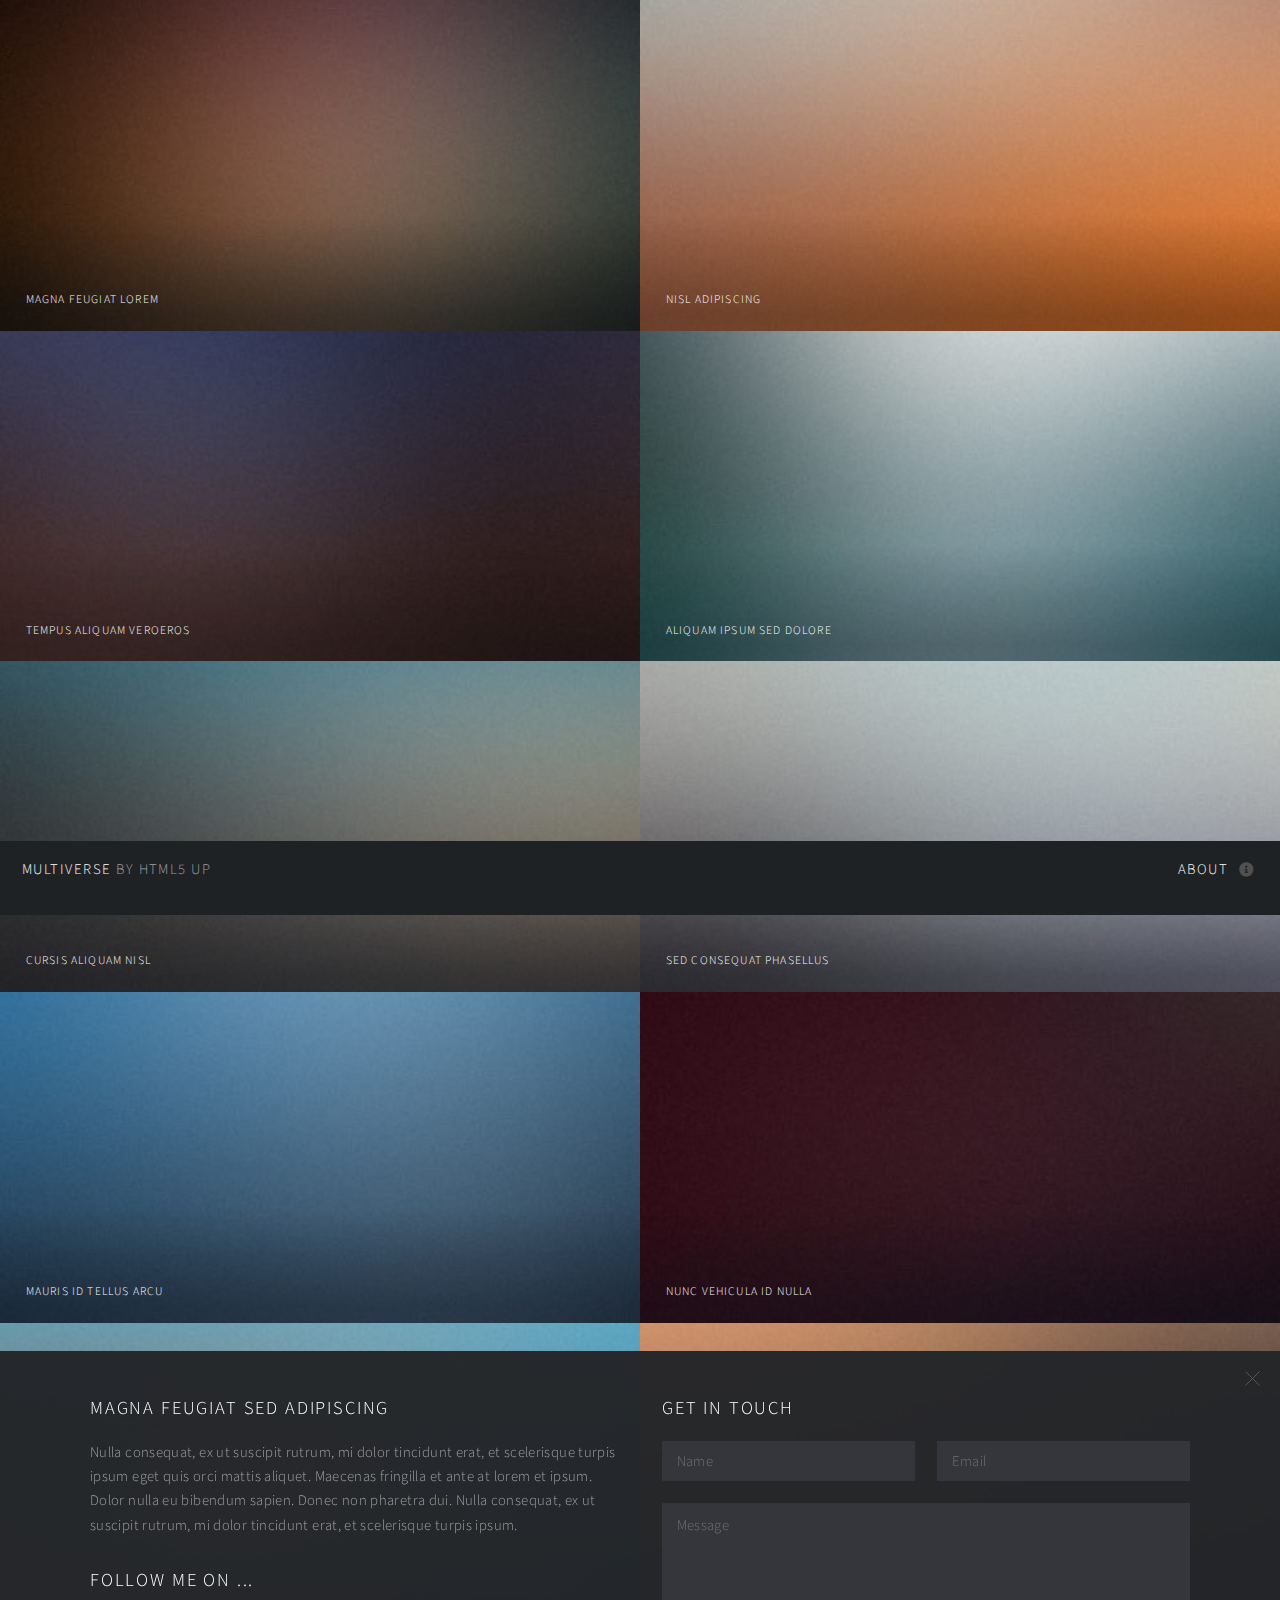
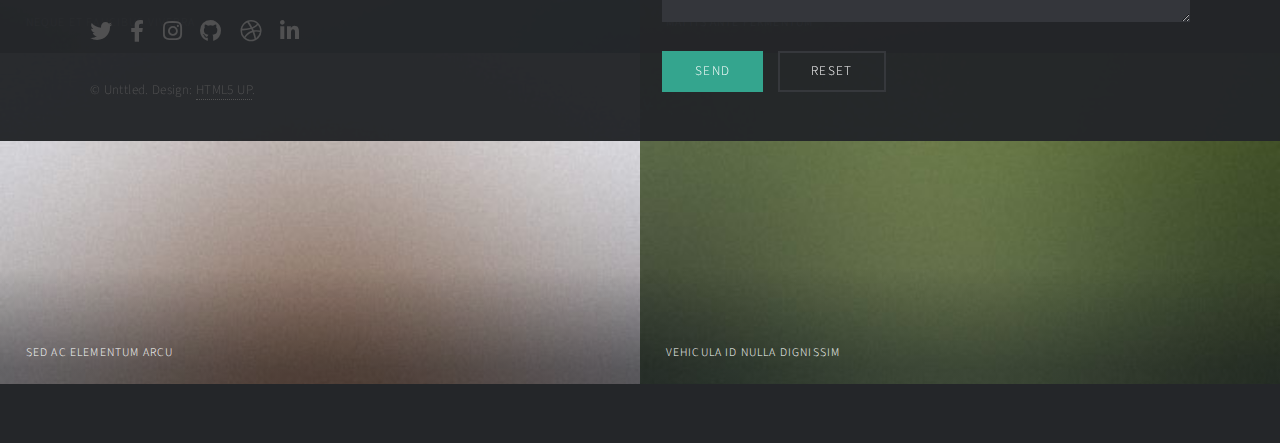
<file: html5up-multiverse/index.html>
<!DOCTYPE HTML>
<!--
	Multiverse by HTML5 UP
	html5up.net | @ajlkn
	Free for personal and commercial use under the CCA 3.0 license (html5up.net/license)
-->
<html>
	<head>
		<title>Multiverse by HTML5 UP</title>
		<meta charset="utf-8" />
		<meta name="viewport" content="width=device-width, initial-scale=1, user-scalable=no" />
		<link rel="stylesheet" href="assets/css/main.css" />
		<noscript><link rel="stylesheet" href="assets/css/noscript.css" /></noscript>
	</head>
	<body class="is-preload">

		<!-- Wrapper -->
			<div id="wrapper">

				<!-- Header -->
					<header id="header">
						<h1><a href="index.html"><strong>Multiverse</strong> by HTML5 UP</a></h1>
						<nav>
							<ul>
								<li><a href="#footer" class="icon solid fa-info-circle">About</a></li>
							</ul>
						</nav>
					</header>

				<!-- Main -->
					<div id="main">
						<article class="thumb">
							<a href="images/fulls/01.jpg" class="image"><img src="images/thumbs/01.jpg" alt="" /></a>
							<h2>Magna feugiat lorem</h2>
							<p>Nunc blandit nisi ligula magna sodales lectus elementum non. Integer id venenatis velit.</p>
						</article>
						<article class="thumb">
							<a href="images/fulls/02.jpg" class="image"><img src="images/thumbs/02.jpg" alt="" /></a>
							<h2>Nisl adipiscing</h2>
							<p>Nunc blandit nisi ligula magna sodales lectus elementum non. Integer id venenatis velit.</p>
						</article>
						<article class="thumb">
							<a href="images/fulls/03.jpg" class="image"><img src="images/thumbs/03.jpg" alt="" /></a>
							<h2>Tempus aliquam veroeros</h2>
							<p>Nunc blandit nisi ligula magna sodales lectus elementum non. Integer id venenatis velit.</p>
						</article>
						<article class="thumb">
							<a href="images/fulls/04.jpg" class="image"><img src="images/thumbs/04.jpg" alt="" /></a>
							<h2>Aliquam ipsum sed dolore</h2>
							<p>Nunc blandit nisi ligula magna sodales lectus elementum non. Integer id venenatis velit.</p>
						</article>
						<article class="thumb">
							<a href="images/fulls/05.jpg" class="image"><img src="images/thumbs/05.jpg" alt="" /></a>
							<h2>Cursis aliquam nisl</h2>
							<p>Nunc blandit nisi ligula magna sodales lectus elementum non. Integer id venenatis velit.</p>
						</article>
						<article class="thumb">
							<a href="images/fulls/06.jpg" class="image"><img src="images/thumbs/06.jpg" alt="" /></a>
							<h2>Sed consequat phasellus</h2>
							<p>Nunc blandit nisi ligula magna sodales lectus elementum non. Integer id venenatis velit.</p>
						</article>
						<article class="thumb">
							<a href="images/fulls/07.jpg" class="image"><img src="images/thumbs/07.jpg" alt="" /></a>
							<h2>Mauris id tellus arcu</h2>
							<p>Nunc blandit nisi ligula magna sodales lectus elementum non. Integer id venenatis velit.</p>
						</article>
						<article class="thumb">
							<a href="images/fulls/08.jpg" class="image"><img src="images/thumbs/08.jpg" alt="" /></a>
							<h2>Nunc vehicula id nulla</h2>
							<p>Nunc blandit nisi ligula magna sodales lectus elementum non. Integer id venenatis velit.</p>
						</article>
						<article class="thumb">
							<a href="images/fulls/09.jpg" class="image"><img src="images/thumbs/09.jpg" alt="" /></a>
							<h2>Neque et faucibus viverra</h2>
							<p>Nunc blandit nisi ligula magna sodales lectus elementum non. Integer id venenatis velit.</p>
						</article>
						<article class="thumb">
							<a href="images/fulls/10.jpg" class="image"><img src="images/thumbs/10.jpg" alt="" /></a>
							<h2>Mattis ante fermentum</h2>
							<p>Nunc blandit nisi ligula magna sodales lectus elementum non. Integer id venenatis velit.</p>
						</article>
						<article class="thumb">
							<a href="images/fulls/11.jpg" class="image"><img src="images/thumbs/11.jpg" alt="" /></a>
							<h2>Sed ac elementum arcu</h2>
							<p>Nunc blandit nisi ligula magna sodales lectus elementum non. Integer id venenatis velit.</p>
						</article>
						<article class="thumb">
							<a href="images/fulls/12.jpg" class="image"><img src="images/thumbs/12.jpg" alt="" /></a>
							<h2>Vehicula id nulla dignissim</h2>
							<p>Nunc blandit nisi ligula magna sodales lectus elementum non. Integer id venenatis velit.</p>
						</article>
					</div>

				<!-- Footer -->
					<footer id="footer" class="panel">
						<div class="inner split">
							<div>
								<section>
									<h2>Magna feugiat sed adipiscing</h2>
									<p>Nulla consequat, ex ut suscipit rutrum, mi dolor tincidunt erat, et scelerisque turpis ipsum eget quis orci mattis aliquet. Maecenas fringilla et ante at lorem et ipsum. Dolor nulla eu bibendum sapien. Donec non pharetra dui. Nulla consequat, ex ut suscipit rutrum, mi dolor tincidunt erat, et scelerisque turpis ipsum.</p>
								</section>
								<section>
									<h2>Follow me on ...</h2>
									<ul class="icons">
										<li><a href="#" class="icon brands fa-twitter"><span class="label">Twitter</span></a></li>
										<li><a href="#" class="icon brands fa-facebook-f"><span class="label">Facebook</span></a></li>
										<li><a href="#" class="icon brands fa-instagram"><span class="label">Instagram</span></a></li>
										<li><a href="#" class="icon brands fa-github"><span class="label">GitHub</span></a></li>
										<li><a href="#" class="icon brands fa-dribbble"><span class="label">Dribbble</span></a></li>
										<li><a href="#" class="icon brands fa-linkedin-in"><span class="label">LinkedIn</span></a></li>
									</ul>
								</section>
								<p class="copyright">
									&copy; Unttled. Design: <a href="http://html5up.net">HTML5 UP</a>.
								</p>
							</div>
							<div>
								<section>
									<h2>Get in touch</h2>
									<form method="post" action="#">
										<div class="fields">
											<div class="field half">
												<input type="text" name="name" id="name" placeholder="Name" />
											</div>
											<div class="field half">
												<input type="text" name="email" id="email" placeholder="Email" />
											</div>
											<div class="field">
												<textarea name="message" id="message" rows="4" placeholder="Message"></textarea>
											</div>
										</div>
										<ul class="actions">
											<li><input type="submit" value="Send" class="primary" /></li>
											<li><input type="reset" value="Reset" /></li>
										</ul>
									</form>
								</section>
							</div>
						</div>
					</footer>

			</div>

		<!-- Scripts -->
			<script src="assets/js/jquery.min.js"></script>
			<script src="assets/js/jquery.poptrox.min.js"></script>
			<script src="assets/js/browser.min.js"></script>
			<script src="assets/js/breakpoints.min.js"></script>
			<script src="assets/js/util.js"></script>
			<script src="assets/js/main.js"></script>

	</body>
</html>
</file>
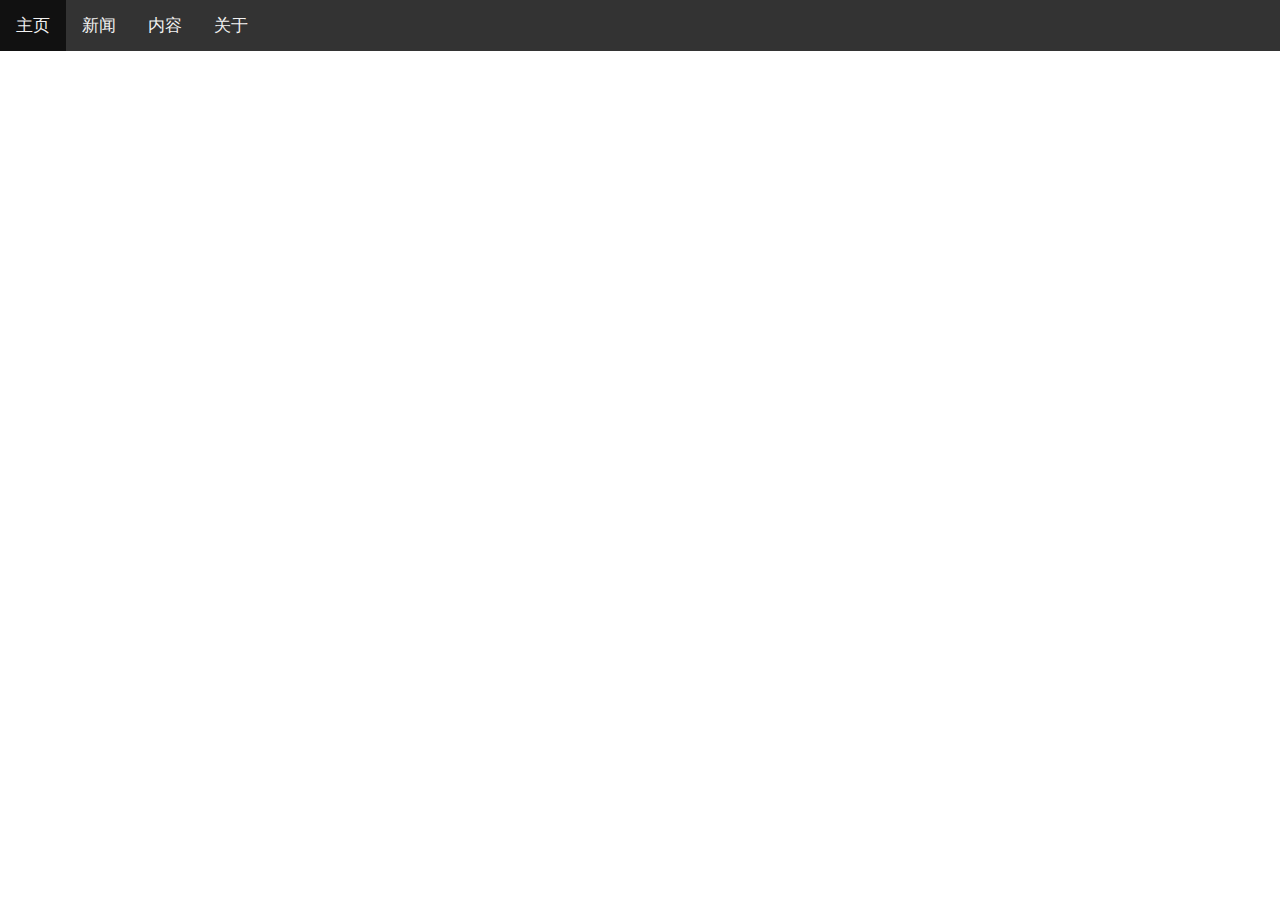
<file: #其他/测试响应式导航/index.html>
<!DOCTYPE html>
<html>
    <head>
        <meta charset="UTF-8">
		<meta name="viewport" content="width=device-width, initial-scale=1, user-scalable=no" />
        <link rel="stylesheet" href="./main.css" />
    </head>
    <body>

        <!-- Head -->
        <div id="header">
            <ul class="topnav">
                <li><a href="#home">主页</a></li>
                <li><a href="#news">新闻</a></li>
                <li><a href="#contact">内容</a></li>
                <li><a href="#about">关于</a></li>
                <li class="icon">
                  <a href="javascript:void(0);" style="font-size:15px;" onclick="myFunction()">☰</a>
                </li>
              </ul>
        </div>

        <!-- Scripts -->
        <script src="./main.js"></script>

    </body>
</html>
</file>
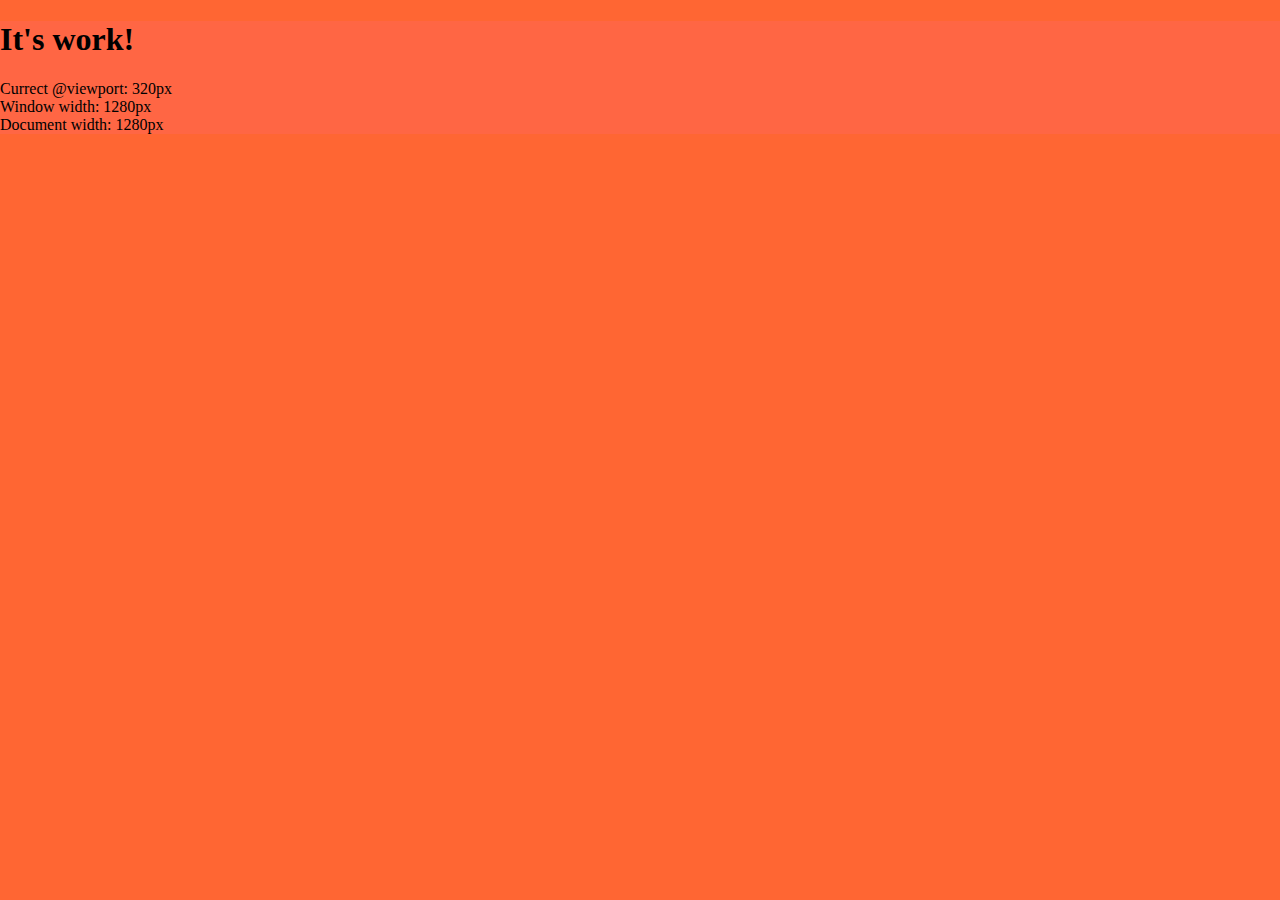
<file: index copy.html>
<!DOCTYPE html>
<html>
    <head>
        <meta charset="UTF-8">
        <meta name="viewport" content="width=320">
        <style id="styles">
            html {
                background: #ff6633;
                margin: 0;
                padding: 0;
            }
            body {
                background: #669933;
                margin: 0;
                padding: 0;
            }
            @media screen and (max-width: 480px) {
                body {
                    background: #336699;
                }
            }
            @media screen and (min-width: 1200px) {
                body {
                    background: #ff6644;
                }
            }
        </style>
    </head>
    <body>
        <h1>It's work!</h1>
        <p id="log"></p>
        <script src="assets/js/zepto.min.js"></script>
        <script>
            $(document).ready(function() {
                var log = $('#log'), content;

                content = "Currect @viewport: 320px<br>";
                content += "Window width: "+$(window).width()+"px<br>";
                content += "Document width: "+$(document).width()+"px";

                log.html(content);
            })
        </script>
    </body>
</html>
</file>
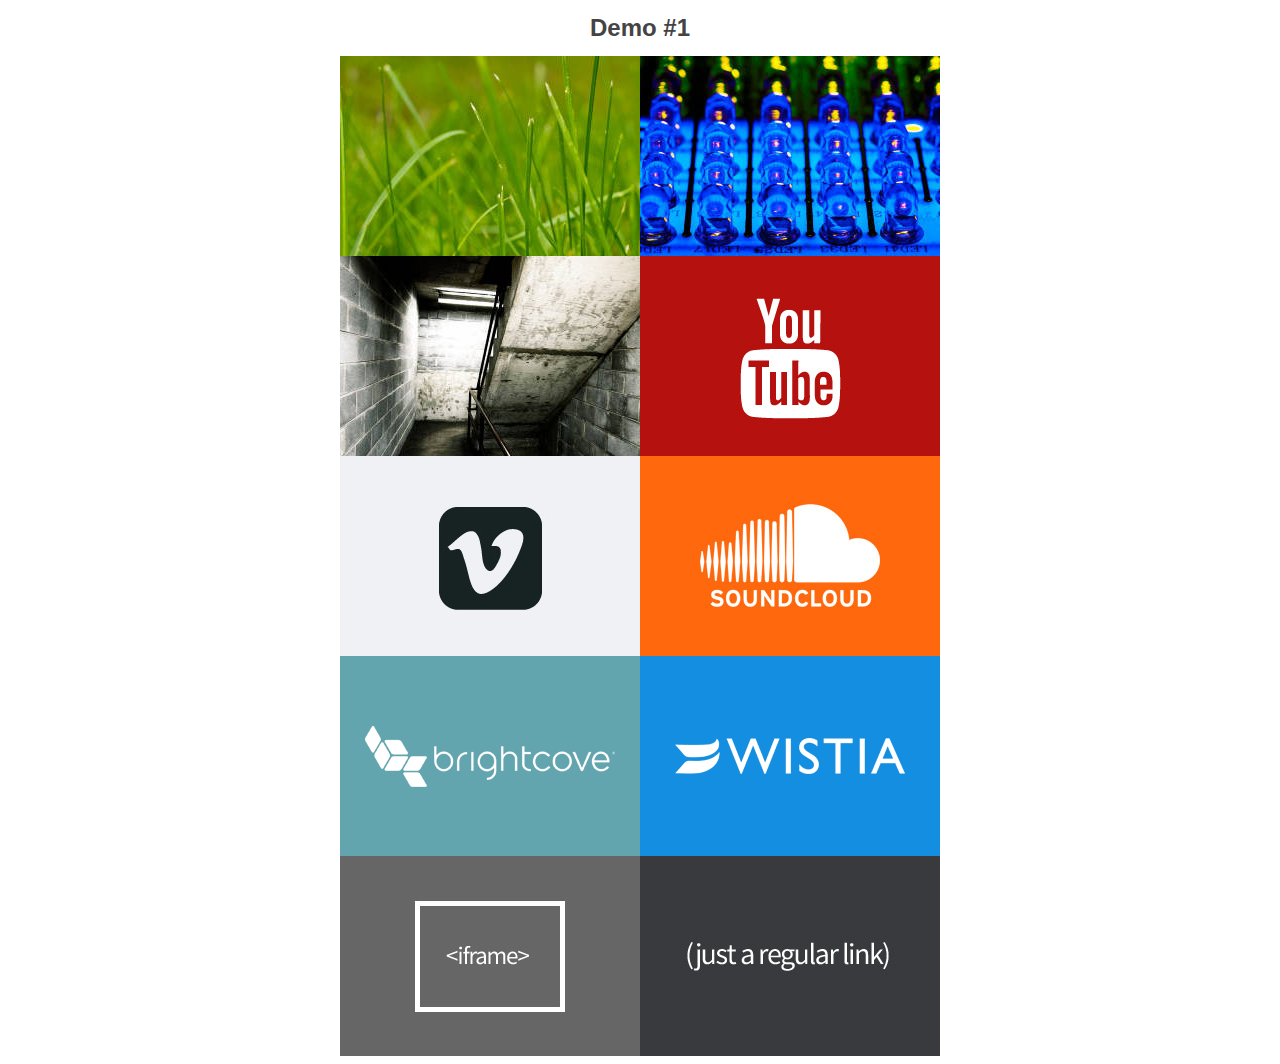
<file: #其他/jquery.poptrox-master/demo/demo1.html>
<!DOCTYPE HTML>
<html>
	<head>
		<title>Demo #1 - jquery.poptrox.js</title>
		<meta http-equiv="content-type" content="text/html; charset=utf-8" />
		<script src="http://code.jquery.com/jquery-1.11.1.min.js"></script>
		<script src="../jquery.poptrox.min.js"></script>
		<style>
		
			body { font-family: sans-serif; font-size: 12pt; color: #444; line-height: 1.5em; } 
			h1 { font-size: 1.5em; } 
			#wrapper { max-width: 600px; margin: 0 auto; text-align: center; } 
			#gallery { overflow: hidden; }
			#gallery a { display: block; float: left; }
			#gallery a img { display: block; border: 0; }
		
		</style>
		<script>
			$(function() {
				
				var foo = $('#gallery');
				foo.poptrox({
					usePopupCaption: true
				});
			
			});
		</script>
	</head>
	<body>
		<div id="wrapper">
			<h1>Demo #1</h1>
			<div id="gallery">
				
				<!-- Regular images -->
					<a href="images/1.jpg"><img src="images/1_thumb.jpg" alt="" title="Just an image (#1)" /></a>
					<a href="images/2.jpg"><img src="images/2_thumb.jpg" alt="" title="Just an image (#2)" /></a>
					<a href="images/3.jpg"><img src="images/3_thumb.jpg" alt="" title="Just an image (#3)" /></a>
				
				<!-- YouTube: Must be in share format (http://youtu.be/xxxxxxxxxxx) -->
					<a href="http://youtu.be/loGm3vT8EAQ" data-poptrox="youtube,800x480"><img src="images/youtube.png" alt="" title="A YouTube Video" /></a>
				
				<!-- Vimeo: Must be in share format (http://vimeo.com/xxxxxxxx) -->
					<a href="http://vimeo.com/22439234" data-poptrox="vimeo,800x480"><img src="images/vimeo.png" alt="" title="A Vimeo Video" /></a>

				<!-- Soundcloud: Must be in share format (https://api.soundcloud.com/tracks/xxxxxxxx) -->
					<a href="http://api.soundcloud.com/tracks/93549370" data-poptrox="soundcloud"><img src="images/soundcloud.png" alt="" title="A Soundcloud Track" /></a>

				<!-- Brightcove: Must be in share format (http://bcove.me/xxxxxxxx) -->
					<a href="http://bcove.me/qly3wjdw" data-poptrox="bcove,636x360"><img src="images/brightcove.png" alt="" title="A Brightcove Video" /></a>

				<!-- Wistia: Must be in embed format (http://fast.wistia.net/embed/iframe/xxxxxxxxxx) -->
					<a href="http://fast.wistia.net/embed/iframe/fe8t32e27x" data-poptrox="wistia,800x480"><img src="images/wistia.png" alt="" title="A Wistia Video" /></a>

				<!-- IFRAME: Link straight to whatever page you want to open -->
					<a href="iframe.html" data-poptrox="iframe,600x400"><img src="images/iframe.png" alt="" title="An IFRAME" /></a>
			
				<!-- AJAX: Link to whatever content you want to pull in (must be on the same domain)  -->
					<!--<a href="path/to/whatever.html" data-poptrox="ajax,600x400"><img src="path/to/thumbnail.jpg" alt="" title="AJAX content" /></a>-->
			
				<!-- Ignore: Use this if you want a particular thumbnail to just link out to something -->
					<a href="http://n33.co" data-poptrox="ignore"><img src="images/ignore.png" alt="" /></a>
			
			</div>
		</div>
	</body>
</html>
</file>
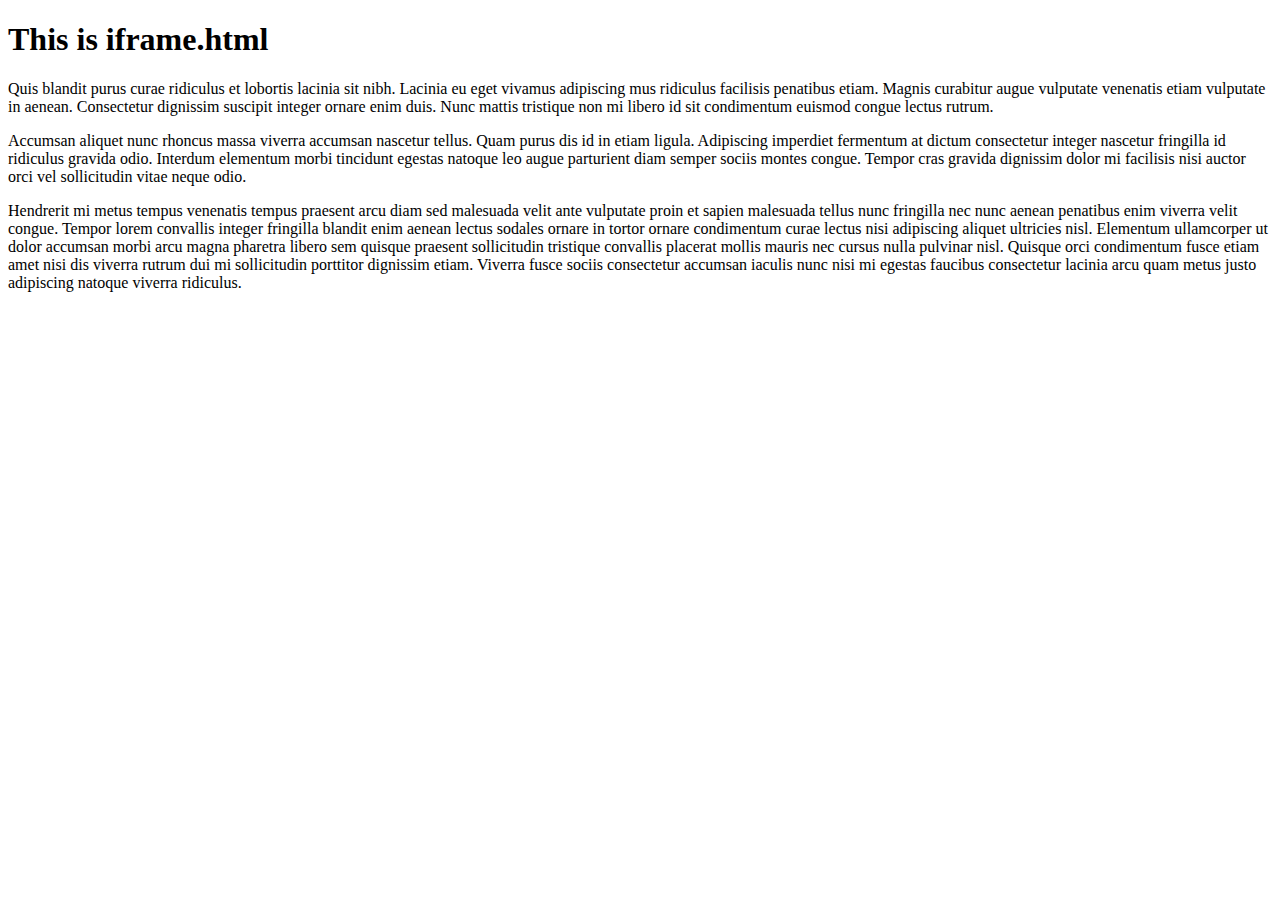
<file: #其他/jquery.poptrox-master/demo/iframe.html>
<!DOCTYPE HTML>
<html>
	<head></head>
	<body>
		<h1>This is iframe.html</h1>
		<p>Quis blandit purus curae ridiculus et lobortis lacinia sit nibh. Lacinia eu eget vivamus adipiscing mus ridiculus facilisis penatibus etiam. Magnis curabitur augue vulputate venenatis etiam vulputate in aenean. Consectetur dignissim suscipit integer ornare enim duis. Nunc mattis tristique non mi libero id sit condimentum euismod congue lectus rutrum.</p>
		<p>Accumsan aliquet nunc rhoncus massa viverra accumsan nascetur tellus. Quam purus dis id in etiam ligula. Adipiscing imperdiet fermentum at dictum consectetur integer nascetur fringilla id ridiculus gravida odio. Interdum elementum morbi tincidunt egestas natoque leo augue parturient diam semper sociis montes congue. Tempor cras gravida dignissim dolor mi facilisis nisi auctor orci vel sollicitudin vitae neque odio.</p>
		<p>Hendrerit mi metus tempus venenatis tempus praesent arcu diam sed malesuada velit ante vulputate proin et sapien malesuada tellus nunc fringilla nec nunc aenean penatibus enim viverra velit congue. Tempor lorem convallis integer fringilla blandit enim aenean lectus sodales ornare in tortor ornare condimentum curae lectus nisi adipiscing aliquet ultricies nisl. Elementum ullamcorper ut dolor accumsan morbi arcu magna pharetra libero sem quisque praesent sollicitudin tristique convallis placerat mollis mauris nec cursus nulla pulvinar nisl. Quisque orci condimentum fusce etiam amet nisi dis viverra rutrum dui mi sollicitudin porttitor dignissim etiam. Viverra fusce sociis consectetur accumsan iaculis nunc nisi mi egestas faucibus consectetur lacinia arcu quam metus justo adipiscing natoque viverra ridiculus.</p>
	</body>
</html>
</file>
<file: html5up-multiverse/assets/css/noscript.css>
/*
	Multiverse by HTML5 UP
	html5up.net | @ajlkn
	Free for personal and commercial use under the CCA 3.0 license (html5up.net/license)
*/

/* Wrapper */

	body.is-preload #wrapper:before {
		display: none;
	}

/* Main */

	body.is-preload #main .thumb {
		pointer-events: auto;
		opacity: 1;
	}

/* Header */

	body.is-preload #header {
		-moz-transform: none;
		-webkit-transform: none;
		-ms-transform: none;
		transform: none;
	}
</file>
<file: #其他/测试响应式导航/main.css>
body {margin:0;}
ul.topnav {
  list-style-type: none;
  margin: 0;
  padding: 0;
  overflow: hidden;
  background-color: #333;
}

ul.topnav li {float: left;}

ul.topnav li a {
  display: inline-block;
  color: #f2f2f2;
  text-align: center;
  padding: 14px 16px;
  text-decoration: none;
  transition: 0.3s;
  font-size: 17px;
}

ul.topnav li a:hover {background-color: #111;}

ul.topnav li.icon {display: none;}

@media screen and (max-width:680px) {
  ul.topnav li:not(:first-child) {display: none;}
  ul.topnav li.icon {
    float: right;
    display: inline-block;
  }
}

@media screen and (max-width:680px) {
  ul.topnav.responsive {position: relative;}
  ul.topnav.responsive li.icon {
    position: absolute;
    right: 0;
    top: 0;
  }
  ul.topnav.responsive li {
    float: none;
    display: inline;
  }
  ul.topnav.responsive li a {
    display: block;
    text-align: left;
  }
}
</file>
<file: html5up-multiverse/assets/css/main.css>
@import url(fontawesome-all.min.css);
@import url("https://fonts.googleapis.com/css?family=Source+Sans+Pro:300,300italic,400,400italic");

/*
	Multiverse by HTML5 UP
	html5up.net | @ajlkn
	Free for personal and commercial use under the CCA 3.0 license (html5up.net/license)
*/

@-moz-keyframes spinner {
	0% {
		-moz-transform: rotate(0deg);
		-webkit-transform: rotate(0deg);
		-ms-transform: rotate(0deg);
		transform: rotate(0deg);
	}

	100% {
		-moz-transform: rotate(359deg);
		-webkit-transform: rotate(359deg);
		-ms-transform: rotate(359deg);
		transform: rotate(359deg);
	}
}

@-webkit-keyframes spinner {
	0% {
		-moz-transform: rotate(0deg);
		-webkit-transform: rotate(0deg);
		-ms-transform: rotate(0deg);
		transform: rotate(0deg);
	}

	100% {
		-moz-transform: rotate(359deg);
		-webkit-transform: rotate(359deg);
		-ms-transform: rotate(359deg);
		transform: rotate(359deg);
	}
}

@-ms-keyframes spinner {
	0% {
		-moz-transform: rotate(0deg);
		-webkit-transform: rotate(0deg);
		-ms-transform: rotate(0deg);
		transform: rotate(0deg);
	}

	100% {
		-moz-transform: rotate(359deg);
		-webkit-transform: rotate(359deg);
		-ms-transform: rotate(359deg);
		transform: rotate(359deg);
	}
}

@keyframes spinner {
	0% {
		-moz-transform: rotate(0deg);
		-webkit-transform: rotate(0deg);
		-ms-transform: rotate(0deg);
		transform: rotate(0deg);
	}

	100% {
		-moz-transform: rotate(359deg);
		-webkit-transform: rotate(359deg);
		-ms-transform: rotate(359deg);
		transform: rotate(359deg);
	}
}

html, body, div, span, applet, object,
iframe, h1, h2, h3, h4, h5, h6, p, blockquote,
pre, a, abbr, acronym, address, big, cite,
code, del, dfn, em, img, ins, kbd, q, s, samp,
small, strike, strong, sub, sup, tt, var, b,
u, i, center, dl, dt, dd, ol, ul, li, fieldset,
form, label, legend, table, caption, tbody,
tfoot, thead, tr, th, td, article, aside,
canvas, details, embed, figure, figcaption,
footer, header, hgroup, menu, nav, output, ruby,
section, summary, time, mark, audio, video {
	margin: 0;
	padding: 0;
	border: 0;
	font-size: 100%;
	font: inherit;
	vertical-align: baseline;}

article, aside, details, figcaption, figure,
footer, header, hgroup, menu, nav, section {
	display: block;}

body {
	line-height: 1;
}

ol, ul {
	list-style: none;
}

blockquote, q {
	quotes: none;
}

	blockquote:before, blockquote:after, q:before, q:after {
		content: '';
		content: none;
	}

table {
	border-collapse: collapse;
	border-spacing: 0;
}

body {
	-webkit-text-size-adjust: none;
}

mark {
	background-color: transparent;
	color: inherit;
}

input::-moz-focus-inner {
	border: 0;
	padding: 0;
}

input, select, textarea {
	-moz-appearance: none;
	-webkit-appearance: none;
	-ms-appearance: none;
	appearance: none;
}

/* Basic */

	@-ms-viewport {
		width: device-width;
	}

	body {
		-ms-overflow-style: scrollbar;
	}

	@media screen and (max-width: 480px) {

		html, body {
			min-width: 320px;
		}

	}

	html {
		box-sizing: border-box;
	}

	*, *:before, *:after {
		box-sizing: inherit;
	}

	body {
		background: #242629;
	}

		body.is-preload *, body.is-preload *:before, body.is-preload *:after {
			-moz-animation: none !important;
			-webkit-animation: none !important;
			-ms-animation: none !important;
			animation: none !important;
			-moz-transition: none !important;
			-webkit-transition: none !important;
			-ms-transition: none !important;
			transition: none !important;
		}

		body.is-resizing *, body.is-resizing *:before, body.is-resizing *:after {
			-moz-animation: none !important;
			-webkit-animation: none !important;
			-ms-animation: none !important;
			animation: none !important;
			-moz-transition: none !important;
			-webkit-transition: none !important;
			-ms-transition: none !important;
			transition: none !important;
		}

/* Type */

	body, input, select, textarea {
		color: #a0a0a1;
		font-family: "Source Sans Pro", Helvetica, sans-serif;
		font-size: 15pt;
		font-weight: 300;
		letter-spacing: 0.025em;
		line-height: 1.65;
	}

		@media screen and (max-width: 1680px) {

			body, input, select, textarea {
				font-size: 11pt;
			}

		}

	a {
		-moz-transition: color 0.2s ease-in-out, border-bottom-color 0.2s ease-in-out;
		-webkit-transition: color 0.2s ease-in-out, border-bottom-color 0.2s ease-in-out;
		-ms-transition: color 0.2s ease-in-out, border-bottom-color 0.2s ease-in-out;
		transition: color 0.2s ease-in-out, border-bottom-color 0.2s ease-in-out;
		border-bottom: dotted 1px;
		color: #34a58e;
		text-decoration: none;
	}

		a:hover {
			border-bottom-color: transparent;
			color: #34a58e !important;
		}

	strong, b {
		color: #ffffff;
		font-weight: 300;
	}

	em, i {
		font-style: italic;
	}

	p {
		margin: 0 0 2em 0;
	}

	h1, h2, h3, h4, h5, h6 {
		color: #ffffff;
		font-weight: 300;
		letter-spacing: 0.1em;
		line-height: 1.5;
		margin: 0 0 1em 0;
		text-transform: uppercase;
	}

		h1 a, h2 a, h3 a, h4 a, h5 a, h6 a {
			color: inherit;
			text-decoration: none;
		}

	h1 {
		font-size: 2em;
	}

	h2 {
		font-size: 1.25em;
	}

	h3 {
		font-size: 1.1em;
	}

	h4 {
		font-size: 1em;
	}

	h5 {
		font-size: 0.9em;
	}

	h6 {
		font-size: 0.7em;
	}

	@media screen and (max-width: 736px) {

		h2 {
			font-size: 1em;
		}

		h3 {
			font-size: 0.9em;
		}

		h4 {
			font-size: 0.8em;
		}

		h5 {
			font-size: 0.7em;
		}

		h6 {
			font-size: 0.7em;
		}

	}

	sub {
		font-size: 0.8em;
		position: relative;
		top: 0.5em;
	}

	sup {
		font-size: 0.8em;
		position: relative;
		top: -0.5em;
	}

	blockquote {
		border-left: 4px #36383c;
		font-style: italic;
		margin: 0 0 2em 0;
		padding: 0.5em 0 0.5em 2em;
	}

	code {
		background: #34363b;
		border: solid 1px #36383c;
		font-family: "Courier New", monospace;
		font-size: 0.9em;
		margin: 0 0.25em;
		padding: 0.25em 0.65em;
	}

	pre {
		-webkit-overflow-scrolling: touch;
		font-family: "Courier New", monospace;
		font-size: 0.9em;
		margin: 0 0 2em 0;
	}

		pre code {
			display: block;
			line-height: 1.75;
			padding: 1em 1.5em;
			overflow-x: auto;
		}

	hr {
		border: 0;
		border-bottom: solid 1px #36383c;
		margin: 2em 0;
	}

		hr.major {
			margin: 3em 0;
		}

	.align-left {
		text-align: left;
	}

	.align-center {
		text-align: center;
	}

	.align-right {
		text-align: right;
	}

/* Button */

	input[type="submit"],
	input[type="reset"],
	input[type="button"],
	button,
	.button {
		-moz-appearance: none;
		-webkit-appearance: none;
		-ms-appearance: none;
		appearance: none;
		-moz-transition: background-color 0.2s ease-in-out, box-shadow 0.2s ease-in-out, color 0.2s ease-in-out;
		-webkit-transition: background-color 0.2s ease-in-out, box-shadow 0.2s ease-in-out, color 0.2s ease-in-out;
		-ms-transition: background-color 0.2s ease-in-out, box-shadow 0.2s ease-in-out, color 0.2s ease-in-out;
		transition: background-color 0.2s ease-in-out, box-shadow 0.2s ease-in-out, color 0.2s ease-in-out;
		background-color: transparent;
		border: 0;
		border-radius: 0;
		box-shadow: inset 0 0 0 2px #36383c;
		color: #ffffff !important;
		cursor: pointer;
		display: inline-block;
		font-size: 0.9em;
		font-weight: 300;
		height: 3.05556em;
		letter-spacing: 0.1em;
		line-height: 3.05556em;
		padding: 0 2.5em;
		text-align: center;
		text-decoration: none;
		text-transform: uppercase;
		white-space: nowrap;
	}

		input[type="submit"]:hover,
		input[type="reset"]:hover,
		input[type="button"]:hover,
		button:hover,
		.button:hover {
			box-shadow: inset 0 0 0 2px #34a58e;
			color: #34a58e !important;
		}

			input[type="submit"]:hover:active,
			input[type="reset"]:hover:active,
			input[type="button"]:hover:active,
			button:hover:active,
			.button:hover:active {
				background-color: rgba(52, 165, 142, 0.15);
				color: #34a58e !important;
			}

		input[type="submit"].icon,
		input[type="reset"].icon,
		input[type="button"].icon,
		button.icon,
		.button.icon {
			padding-left: 1.35em;
		}

			input[type="submit"].icon:before,
			input[type="reset"].icon:before,
			input[type="button"].icon:before,
			button.icon:before,
			.button.icon:before {
				margin-right: 0.5em;
			}

		input[type="submit"].fit,
		input[type="reset"].fit,
		input[type="button"].fit,
		button.fit,
		.button.fit {
			width: 100%;
		}

		input[type="submit"].small,
		input[type="reset"].small,
		input[type="button"].small,
		button.small,
		.button.small {
			font-size: 0.8em;
		}

		input[type="submit"].large,
		input[type="reset"].large,
		input[type="button"].large,
		button.large,
		.button.large {
			font-size: 1.35em;
		}

		input[type="submit"].primary,
		input[type="reset"].primary,
		input[type="button"].primary,
		button.primary,
		.button.primary {
			background-color: #34a58e;
			box-shadow: none;
		}

			input[type="submit"].primary:hover,
			input[type="reset"].primary:hover,
			input[type="button"].primary:hover,
			button.primary:hover,
			.button.primary:hover {
				background-color: #47c5ab;
				color: #ffffff !important;
			}

				input[type="submit"].primary:hover:active,
				input[type="reset"].primary:hover:active,
				input[type="button"].primary:hover:active,
				button.primary:hover:active,
				.button.primary:hover:active {
					background-color: #287e6d;
				}

		input[type="submit"].disabled, input[type="submit"]:disabled,
		input[type="reset"].disabled,
		input[type="reset"]:disabled,
		input[type="button"].disabled,
		input[type="button"]:disabled,
		button.disabled,
		button:disabled,
		.button.disabled,
		.button:disabled {
			pointer-events: none;
			opacity: 0.35;
		}

/* Form */

	form {
		margin: 0 0 2em 0;
	}

		form > :last-child {
			margin-bottom: 0;
		}

		form > .fields {
			display: -moz-flex;
			display: -webkit-flex;
			display: -ms-flex;
			display: flex;
			-moz-flex-wrap: wrap;
			-webkit-flex-wrap: wrap;
			-ms-flex-wrap: wrap;
			flex-wrap: wrap;
			width: calc(100% + 3em);
			margin: -1.5em 0 2em -1.5em;
		}

			form > .fields > .field {
				-moz-flex-grow: 0;
				-webkit-flex-grow: 0;
				-ms-flex-grow: 0;
				flex-grow: 0;
				-moz-flex-shrink: 0;
				-webkit-flex-shrink: 0;
				-ms-flex-shrink: 0;
				flex-shrink: 0;
				padding: 1.5em 0 0 1.5em;
				width: calc(100% - 1.5em);
			}

				form > .fields > .field.half {
					width: calc(50% - 0.75em);
				}

				form > .fields > .field.third {
					width: calc(100%/3 - 0.5em);
				}

				form > .fields > .field.quarter {
					width: calc(25% - 0.375em);
				}

		@media screen and (max-width: 736px) {

			form > .fields {
				width: calc(100% + 3em);
				margin: -1.5em 0 2em -1.5em;
			}

				form > .fields > .field {
					padding: 1.5em 0 0 1.5em;
					width: calc(100% - 1.5em);
				}

					form > .fields > .field.half {
						width: calc(100% - 1.5em);
					}

					form > .fields > .field.third {
						width: calc(100% - 1.5em);
					}

					form > .fields > .field.quarter {
						width: calc(100% - 1.5em);
					}

		}

	label {
		color: #ffffff;
		display: block;
		font-size: 0.9em;
		font-weight: 300;
		margin: 0 0 1em 0;
	}

	input[type="text"],
	input[type="password"],
	input[type="email"],
	input[type="tel"],
	input[type="search"],
	input[type="url"],
	select,
	textarea {
		-moz-appearance: none;
		-webkit-appearance: none;
		-ms-appearance: none;
		appearance: none;
		background: #34363b;
		border: 0;
		border-radius: 0;
		color: #a0a0a1;
		display: block;
		outline: 0;
		padding: 0 1em;
		text-decoration: none;
		width: 100%;
	}

		input[type="text"]:invalid,
		input[type="password"]:invalid,
		input[type="email"]:invalid,
		input[type="tel"]:invalid,
		input[type="search"]:invalid,
		input[type="url"]:invalid,
		select:invalid,
		textarea:invalid {
			box-shadow: none;
		}

		input[type="text"]:focus,
		input[type="password"]:focus,
		input[type="email"]:focus,
		input[type="tel"]:focus,
		input[type="search"]:focus,
		input[type="url"]:focus,
		select:focus,
		textarea:focus {
			box-shadow: inset 0 0 0 2px #34a58e;
		}

	select {
		background-image: url("data:image/svg+xml;charset=utf8,%3Csvg xmlns='http://www.w3.org/2000/svg' width='40' height='40' preserveAspectRatio='none' viewBox='0 0 40 40'%3E%3Cpath d='M9.4,12.3l10.4,10.4l10.4-10.4c0.2-0.2,0.5-0.4,0.9-0.4c0.3,0,0.6,0.1,0.9,0.4l3.3,3.3c0.2,0.2,0.4,0.5,0.4,0.9 c0,0.4-0.1,0.6-0.4,0.9L20.7,31.9c-0.2,0.2-0.5,0.4-0.9,0.4c-0.3,0-0.6-0.1-0.9-0.4L4.3,17.3c-0.2-0.2-0.4-0.5-0.4-0.9 c0-0.4,0.1-0.6,0.4-0.9l3.3-3.3c0.2-0.2,0.5-0.4,0.9-0.4S9.1,12.1,9.4,12.3z' fill='%2336383c' /%3E%3C/svg%3E");
		background-size: 1.25rem;
		background-repeat: no-repeat;
		background-position: calc(100% - 1rem) center;
		height: 2.75em;
		padding-right: 2.75em;
		text-overflow: ellipsis;
	}

		select option {
			color: #ffffff;
			background: #242629;
		}

		select:focus::-ms-value {
			background-color: transparent;
		}

		select::-ms-expand {
			display: none;
		}

	input[type="text"],
	input[type="password"],
	input[type="email"],
	input[type="tel"],
	input[type="search"],
	input[type="url"],
	select {
		height: 2.75em;
	}

	textarea {
		padding: 0.75em 1em;
	}

	input[type="checkbox"],
	input[type="radio"] {
		-moz-appearance: none;
		-webkit-appearance: none;
		-ms-appearance: none;
		appearance: none;
		display: block;
		float: left;
		margin-right: -2em;
		opacity: 0;
		width: 1em;
		z-index: -1;
	}

		input[type="checkbox"] + label,
		input[type="radio"] + label {
			text-decoration: none;
			color: #a0a0a1;
			cursor: pointer;
			display: inline-block;
			font-size: 1em;
			font-weight: 300;
			padding-left: 2.4em;
			padding-right: 0.75em;
			position: relative;
		}

			input[type="checkbox"] + label:before,
			input[type="radio"] + label:before {
				-moz-osx-font-smoothing: grayscale;
				-webkit-font-smoothing: antialiased;
				display: inline-block;
				font-style: normal;
				font-variant: normal;
				text-rendering: auto;
				line-height: 1;
				text-transform: none !important;
				font-family: 'Font Awesome 5 Free';
				font-weight: 900;
			}

			input[type="checkbox"] + label:before,
			input[type="radio"] + label:before {
				background: #34363b;
				content: '';
				display: inline-block;
				font-size: 0.8em;
				height: 2.0625em;
				left: 0;
				line-height: 2.0625em;
				position: absolute;
				text-align: center;
				top: 0;
				width: 2.0625em;
			}

		input[type="checkbox"]:checked + label:before,
		input[type="radio"]:checked + label:before {
			background: #34a58e;
			border-color: #34a58e;
			color: #ffffff;
			content: '\f00c';
		}

		input[type="checkbox"]:focus + label:before,
		input[type="radio"]:focus + label:before {
			box-shadow: 0 0 0 2px #34a58e;
		}

	input[type="radio"] + label:before {
		border-radius: 100%;
	}

	::-webkit-input-placeholder {
		color: #707071 !important;
		opacity: 1.0;
	}

	:-moz-placeholder {
		color: #707071 !important;
		opacity: 1.0;
	}

	::-moz-placeholder {
		color: #707071 !important;
		opacity: 1.0;
	}

	:-ms-input-placeholder {
		color: #707071 !important;
		opacity: 1.0;
	}

/* Icon */

	.icon {
		text-decoration: none;
		border-bottom: none;
		position: relative;
	}

		.icon:before {
			-moz-osx-font-smoothing: grayscale;
			-webkit-font-smoothing: antialiased;
			display: inline-block;
			font-style: normal;
			font-variant: normal;
			text-rendering: auto;
			line-height: 1;
			text-transform: none !important;
			font-family: 'Font Awesome 5 Free';
			font-weight: 400;
		}

		.icon > .label {
			display: none;
		}

		.icon:before {
			line-height: inherit;
		}

		.icon.solid:before {
			font-weight: 900;
		}

		.icon.brands:before {
			font-family: 'Font Awesome 5 Brands';
		}

/* List */

	ol {
		list-style: decimal;
		margin: 0 0 2em 0;
		padding-left: 1.25em;
	}

		ol li {
			padding-left: 0.25em;
		}

	ul {
		list-style: disc;
		margin: 0 0 2em 0;
		padding-left: 1em;
	}

		ul li {
			padding-left: 0.5em;
		}

		ul.alt {
			list-style: none;
			padding-left: 0;
		}

			ul.alt li {
				border-top: solid 1px #36383c;
				padding: 0.5em 0;
			}

				ul.alt li:first-child {
					border-top: 0;
					padding-top: 0;
				}

	dl {
		margin: 0 0 2em 0;
	}

		dl dt {
			display: block;
			font-weight: 300;
			margin: 0 0 1em 0;
		}

		dl dd {
			margin-left: 2em;
		}

/* Actions */

	ul.actions {
		display: -moz-flex;
		display: -webkit-flex;
		display: -ms-flex;
		display: flex;
		cursor: default;
		list-style: none;
		margin-left: -1em;
		padding-left: 0;
	}

		ul.actions li {
			padding: 0 0 0 1em;
			vertical-align: middle;
		}

		ul.actions.special {
			-moz-justify-content: center;
			-webkit-justify-content: center;
			-ms-justify-content: center;
			justify-content: center;
			width: 100%;
			margin-left: 0;
		}

			ul.actions.special li:first-child {
				padding-left: 0;
			}

		ul.actions.stacked {
			-moz-flex-direction: column;
			-webkit-flex-direction: column;
			-ms-flex-direction: column;
			flex-direction: column;
			margin-left: 0;
		}

			ul.actions.stacked li {
				padding: 1.3em 0 0 0;
			}

				ul.actions.stacked li:first-child {
					padding-top: 0;
				}

		ul.actions.fit {
			width: calc(100% + 1em);
		}

			ul.actions.fit li {
				-moz-flex-grow: 1;
				-webkit-flex-grow: 1;
				-ms-flex-grow: 1;
				flex-grow: 1;
				-moz-flex-shrink: 1;
				-webkit-flex-shrink: 1;
				-ms-flex-shrink: 1;
				flex-shrink: 1;
				width: 100%;
			}

				ul.actions.fit li > * {
					width: 100%;
				}

			ul.actions.fit.stacked {
				width: 100%;
			}

		@media screen and (max-width: 480px) {

			ul.actions:not(.fixed) {
				-moz-flex-direction: column;
				-webkit-flex-direction: column;
				-ms-flex-direction: column;
				flex-direction: column;
				margin-left: 0;
				width: 100% !important;
			}

				ul.actions:not(.fixed) li {
					-moz-flex-grow: 1;
					-webkit-flex-grow: 1;
					-ms-flex-grow: 1;
					flex-grow: 1;
					-moz-flex-shrink: 1;
					-webkit-flex-shrink: 1;
					-ms-flex-shrink: 1;
					flex-shrink: 1;
					padding: 1em 0 0 0;
					text-align: center;
					width: 100%;
				}

					ul.actions:not(.fixed) li > * {
						width: 100%;
					}

					ul.actions:not(.fixed) li:first-child {
						padding-top: 0;
					}

					ul.actions:not(.fixed) li input[type="submit"],
					ul.actions:not(.fixed) li input[type="reset"],
					ul.actions:not(.fixed) li input[type="button"],
					ul.actions:not(.fixed) li button,
					ul.actions:not(.fixed) li .button {
						width: 100%;
					}

						ul.actions:not(.fixed) li input[type="submit"].icon:before,
						ul.actions:not(.fixed) li input[type="reset"].icon:before,
						ul.actions:not(.fixed) li input[type="button"].icon:before,
						ul.actions:not(.fixed) li button.icon:before,
						ul.actions:not(.fixed) li .button.icon:before {
							margin-left: -0.5rem;
						}

		}

/* Icons */

	ul.icons {
		cursor: default;
		list-style: none;
		padding-left: 0;
	}

		ul.icons li {
			display: inline-block;
			padding: 0 1em 0 0;
		}

			ul.icons li:last-child {
				padding-right: 0;
			}

			ul.icons li .icon {
				color: #505051;
			}

				ul.icons li .icon:before {
					font-size: 1.5em;
				}

/* Table */

	.table-wrapper {
		-webkit-overflow-scrolling: touch;
		overflow-x: auto;
	}

	table {
		margin: 0 0 2em 0;
		width: 100%;
	}

		table tbody tr {
			border: solid 1px #36383c;
			border-left: 0;
			border-right: 0;
		}

			table tbody tr:nth-child(2n + 1) {
				background-color: #34363b;
			}

		table td {
			padding: 0.75em 0.75em;
		}

		table th {
			color: #ffffff;
			font-size: 0.9em;
			font-weight: 300;
			padding: 0 0.75em 0.75em 0.75em;
			text-align: left;
		}

		table thead {
			border-bottom: solid 2px #36383c;
		}

		table tfoot {
			border-top: solid 2px #36383c;
		}

		table.alt {
			border-collapse: separate;
		}

			table.alt tbody tr td {
				border: solid 1px #36383c;
				border-left-width: 0;
				border-top-width: 0;
			}

				table.alt tbody tr td:first-child {
					border-left-width: 1px;
				}

			table.alt tbody tr:first-child td {
				border-top-width: 1px;
			}

			table.alt thead {
				border-bottom: 0;
			}

			table.alt tfoot {
				border-top: 0;
			}

/* Panel */

	.panel {
		padding: 4em 4em 2em 4em ;
		-moz-transform: translateY(100vh);
		-webkit-transform: translateY(100vh);
		-ms-transform: translateY(100vh);
		transform: translateY(100vh);
		-moz-transition: -moz-transform 0.5s ease;
		-webkit-transition: -webkit-transform 0.5s ease;
		-ms-transition: -ms-transform 0.5s ease;
		transition: transform 0.5s ease;
		-webkit-overflow-scrolling: touch;
		background: rgba(36, 38, 41, 0.975);
		bottom: 4em;
		left: 0;
		max-height: calc(80vh - 4em);
		overflow-y: auto;
		position: fixed;
		width: 100%;
		z-index: 10001;
	}

		.panel.active {
			-moz-transform: translateY(1px);
			-webkit-transform: translateY(1px);
			-ms-transform: translateY(1px);
			transform: translateY(1px);
		}

		.panel > .inner {
			margin: 0 auto;
			max-width: 100%;
			width: 75em;
		}

			.panel > .inner.split {
				display: -moz-flex;
				display: -webkit-flex;
				display: -ms-flex;
				display: flex;
			}

				.panel > .inner.split > div {
					margin-left: 4em;
					width: 50%;
				}

				.panel > .inner.split > :first-child {
					margin-left: 0;
				}

		.panel > .closer {
			-moz-transition: opacity 0.2s ease-in-out;
			-webkit-transition: opacity 0.2s ease-in-out;
			-ms-transition: opacity 0.2s ease-in-out;
			transition: opacity 0.2s ease-in-out;
			background-image: url("images/close.svg");
			background-position: center;
			background-repeat: no-repeat;
			background-size: 3em;
			cursor: pointer;
			height: 5em;
			opacity: 0.25;
			position: absolute;
			right: 0;
			top: 0;
			width: 5em;
			z-index: 2;
		}

			.panel > .closer:hover {
				opacity: 1.0;
			}

		@media screen and (max-width: 1280px) {

			.panel {
				padding: 3em 3em 1em 3em ;
			}

				.panel > .inner.split > div {
					margin-left: 3em;
				}

				.panel > .closer {
					background-size: 2.5em;
					background-position: 75% 25%;
				}

		}

		@media screen and (max-width: 980px) {

			.panel > .inner.split {
				-moz-flex-direction: column;
				-webkit-flex-direction: column;
				-ms-flex-direction: column;
				flex-direction: column;
			}

				.panel > .inner.split > div {
					margin-left: 0;
					width: 100%;
				}

		}

		@media screen and (max-width: 736px) {

			.panel {
				-moz-transform: translateY(-100vh);
				-webkit-transform: translateY(-100vh);
				-ms-transform: translateY(-100vh);
				transform: translateY(-100vh);
				padding: 4em 2em 2em 2em ;
				bottom: auto;
				top: calc(4em - 1px);
			}

				.panel.active {
					-moz-transform: translateY(0);
					-webkit-transform: translateY(0);
					-ms-transform: translateY(0);
					transform: translateY(0);
				}

		}

/* Poptrox Popup */

	.poptrox-overlay {
		-webkit-tap-highlight-color: rgba(255, 255, 255, 0);
	}

	.poptrox-popup {
		background: rgba(31, 34, 36, 0.925);
		box-shadow: 0 1em 3em 0.5em rgba(0, 0, 0, 0.25);
		cursor: default;
	}

		.poptrox-popup:before {
			-moz-transition: opacity 0.2s ease-in-out;
			-webkit-transition: opacity 0.2s ease-in-out;
			-ms-transition: opacity 0.2s ease-in-out;
			transition: opacity 0.2s ease-in-out;
			background-image: -moz-linear-gradient(to left, rgba(31,34,36,0.35), rgba(31,34,36,0) 10em, rgba(31,34,36,0)), -moz-linear-gradient(to right, rgba(31,34,36,0.35), rgba(31,34,36,0) 10em, rgba(31,34,36,0));
			background-image: -webkit-linear-gradient(to left, rgba(31,34,36,0.35), rgba(31,34,36,0) 10em, rgba(31,34,36,0)), -webkit-linear-gradient(to right, rgba(31,34,36,0.35), rgba(31,34,36,0) 10em, rgba(31,34,36,0));
			background-image: -ms-linear-gradient(to left, rgba(31,34,36,0.35), rgba(31,34,36,0) 10em, rgba(31,34,36,0)), -ms-linear-gradient(to right, rgba(31,34,36,0.35), rgba(31,34,36,0) 10em, rgba(31,34,36,0));
			background-image: linear-gradient(to left, rgba(31,34,36,0.35), rgba(31,34,36,0) 10em, rgba(31,34,36,0)), linear-gradient(to right, rgba(31,34,36,0.35), rgba(31,34,36,0) 10em, rgba(31,34,36,0));
			content: '';
			display: block;
			height: 100%;
			left: 0;
			position: absolute;
			top: 0;
			width: 100%;
			z-index: 1;
			opacity: 1;
		}

		.poptrox-popup .closer {
			-moz-transition: opacity 0.2s ease-in-out;
			-webkit-transition: opacity 0.2s ease-in-out;
			-ms-transition: opacity 0.2s ease-in-out;
			transition: opacity 0.2s ease-in-out;
			background-image: url("images/close.svg");
			background-position: center;
			background-repeat: no-repeat;
			background-size: 3em;
			height: 5em;
			opacity: 0;
			position: absolute;
			right: 0;
			top: 0;
			width: 5em;
			z-index: 2;
		}

		.poptrox-popup .nav-previous,
		.poptrox-popup .nav-next {
			-moz-transition: opacity 0.2s ease-in-out;
			-webkit-transition: opacity 0.2s ease-in-out;
			-ms-transition: opacity 0.2s ease-in-out;
			transition: opacity 0.2s ease-in-out;
			background-image: url("images/arrow.svg");
			background-position: center;
			background-repeat: no-repeat;
			background-size: 5em;
			cursor: pointer;
			height: 8em;
			margin-top: -4em;
			opacity: 0;
			position: absolute;
			top: 50%;
			width: 6em;
			z-index: 2;
		}

		.poptrox-popup .nav-previous {
			-moz-transform: scaleX(-1);
			-webkit-transform: scaleX(-1);
			-ms-transform: scaleX(-1);
			transform: scaleX(-1);
			left: 0;
		}

		.poptrox-popup .nav-next {
			right: 0;
		}

		.poptrox-popup .caption {
			padding: 2em 2em 0.1em 2em ;
			background-image: -moz-linear-gradient(to top, rgba(16,16,16,0.45) 25%, rgba(16,16,16,0) 100%);
			background-image: -webkit-linear-gradient(to top, rgba(16,16,16,0.45) 25%, rgba(16,16,16,0) 100%);
			background-image: -ms-linear-gradient(to top, rgba(16,16,16,0.45) 25%, rgba(16,16,16,0) 100%);
			background-image: linear-gradient(to top, rgba(16,16,16,0.45) 25%, rgba(16,16,16,0) 100%);
			bottom: 0;
			cursor: default;
			left: 0;
			position: absolute;
			text-align: left;
			width: 100%;
			z-index: 2;
		}

			.poptrox-popup .caption h2, .poptrox-popup .caption h3, .poptrox-popup .caption h4, .poptrox-popup .caption h5, .poptrox-popup .caption h6 {
				margin: 0 0 0.5em 0;
			}

			.poptrox-popup .caption p {
				color: #ffffff;
			}

		.poptrox-popup .loader {
			-moz-animation: spinner 1s infinite linear !important;
			-webkit-animation: spinner 1s infinite linear !important;
			-ms-animation: spinner 1s infinite linear !important;
			animation: spinner 1s infinite linear !important;
			background-image: url("images/spinner.svg");
			background-position: center;
			background-repeat: no-repeat;
			background-size: contain;
			display: block;
			font-size: 2em;
			height: 2em;
			left: 50%;
			line-height: 2em;
			margin: -1em 0 0 -1em;
			opacity: 0.25;
			position: absolute;
			text-align: center;
			top: 50%;
			width: 2em;
		}

		.poptrox-popup:hover .closer,
		.poptrox-popup:hover .nav-previous,
		.poptrox-popup:hover .nav-next {
			opacity: 0.5;
		}

			.poptrox-popup:hover .closer:hover,
			.poptrox-popup:hover .nav-previous:hover,
			.poptrox-popup:hover .nav-next:hover {
				opacity: 1.0;
			}

		.poptrox-popup.loading:before {
			opacity: 0;
		}

		body.touch .poptrox-popup .closer,
		body.touch .poptrox-popup .nav-previous,
		body.touch .poptrox-popup .nav-next {
			opacity: 1.0 !important;
		}

		@media screen and (max-width: 980px) {

			.poptrox-popup .closer {
				background-size: 3em;
			}

			.poptrox-popup .nav-previous,
			.poptrox-popup .nav-next {
				background-size: 4em;
			}

		}

		@media screen and (max-width: 736px) {

			.poptrox-popup:before {
				display: none;
			}

			.poptrox-popup .caption {
				display: none !important;
			}

			.poptrox-popup .closer,
			.poptrox-popup .nav-previous,
			.poptrox-popup .nav-next {
				display: none !important;
			}

		}

/* Wrapper */

	#wrapper {
		-moz-transition: -moz-filter 0.5s ease, -webkit-filter 0.5s ease, -ms-filter 0.5s ease, -moz-filter 0.5s ease;
		-webkit-transition: -moz-filter 0.5s ease, -webkit-filter 0.5s ease, -ms-filter 0.5s ease, -webkit-filter 0.5s ease;
		-ms-transition: -moz-filter 0.5s ease, -webkit-filter 0.5s ease, -ms-filter 0.5s ease, -ms-filter 0.5s ease;
		transition: -moz-filter 0.5s ease, -webkit-filter 0.5s ease, -ms-filter 0.5s ease, filter 0.5s ease;
		position: relative;
	}

		#wrapper:after {
			pointer-events: none;
			-moz-transition: opacity 0.5s ease, visibility 0.5s;
			-webkit-transition: opacity 0.5s ease, visibility 0.5s;
			-ms-transition: opacity 0.5s ease, visibility 0.5s;
			transition: opacity 0.5s ease, visibility 0.5s;
			background: rgba(36, 38, 41, 0.5);
			content: '';
			display: block;
			height: 100%;
			left: 0;
			opacity: 0;
			position: absolute;
			top: 0;
			visibility: hidden;
			width: 100%;
			z-index: 1;
		}

			body.ie #wrapper:after {
				background: rgba(36, 38, 41, 0.8);
			}

		body.modal-active #wrapper {
			-moz-filter: blur(8px);
			-webkit-filter: blur(8px);
			-ms-filter: blur(8px);
			filter: blur(8px);
		}

			body.modal-active #wrapper:after {
				pointer-events: auto;
				opacity: 1;
				visibility: visible;
				z-index: 10003;
			}

		#wrapper:before {
			-moz-animation: spinner 1s infinite linear !important;
			-webkit-animation: spinner 1s infinite linear !important;
			-ms-animation: spinner 1s infinite linear !important;
			animation: spinner 1s infinite linear !important;
			pointer-events: none;
			-moz-transition: top 0.75s ease-in-out, opacity 0.35s ease-out, visibility 0.35s;
			-webkit-transition: top 0.75s ease-in-out, opacity 0.35s ease-out, visibility 0.35s;
			-ms-transition: top 0.75s ease-in-out, opacity 0.35s ease-out, visibility 0.35s;
			transition: top 0.75s ease-in-out, opacity 0.35s ease-out, visibility 0.35s;
			background-image: url("images/spinner.svg");
			background-position: center;
			background-repeat: no-repeat;
			background-size: contain;
			content: '';
			display: block;
			font-size: 2em;
			height: 2em;
			left: 50%;
			line-height: 2em;
			margin: -1em 0 0 -1em;
			opacity: 0;
			position: fixed;
			text-align: center;
			top: 75%;
			visibility: hidden;
			width: 2em;
		}

		body.is-preload #wrapper:before {
			-moz-transition: opacity 1s ease-out !important;
			-webkit-transition: opacity 1s ease-out !important;
			-ms-transition: opacity 1s ease-out !important;
			transition: opacity 1s ease-out !important;
			-moz-transition-delay: 0.5s !important;
			-webkit-transition-delay: 0.5s !important;
			-ms-transition-delay: 0.5s !important;
			transition-delay: 0.5s !important;
			opacity: 0.25;
			top: 50%;
			visibility: visible;
		}

/* Header */

	body {
		padding: 0 0 4em 0;
	}

	#header {
		-moz-transform: translateY(0);
		-webkit-transform: translateY(0);
		-ms-transform: translateY(0);
		transform: translateY(0);
		-moz-transition: -moz-transform 1s ease;
		-webkit-transition: -webkit-transform 1s ease;
		-ms-transition: -ms-transform 1s ease;
		transition: transform 1s ease;
		-moz-user-select: none;
		-ms-user-select: none;
		-webkit-user-select: none;
		background: #1f2224;
		bottom: -1em;
		height: 5em;
		left: 0;
		line-height: 4em;
		padding: 0 1.5em;
		position: fixed;
		user-select: none;
		width: 100%;
		z-index: 10002;
	}

		body.is-preload #header {
			-moz-transform: translateY(4em);
			-webkit-transform: translateY(4em);
			-ms-transform: translateY(4em);
			transform: translateY(4em);
		}

		#header h1 {
			color: #a0a0a1;
			display: inline-block;
			font-size: 1em;
			line-height: 1;
			margin: 0;
			vertical-align: middle;
		}

			#header h1 a {
				border: 0;
				color: inherit;
			}

				#header h1 a:hover {
					color: inherit !important;
				}

		#header nav {
			position: absolute;
			right: 0;
			top: 0;
		}

			#header nav > ul {
				list-style: none;
				margin: 0;
				padding: 0;
			}

				#header nav > ul > li {
					display: inline-block;
					padding: 0;
				}

					#header nav > ul > li a {
						-moz-transition: background-color 0.5s ease;
						-webkit-transition: background-color 0.5s ease;
						-ms-transition: background-color 0.5s ease;
						transition: background-color 0.5s ease;
						border: 0;
						color: #ffffff;
						display: inline-block;
						letter-spacing: 0.1em;
						padding: 0 1.65em;
						text-transform: uppercase;
					}

						#header nav > ul > li a.icon:before {
							color: #505051;
							float: right;
							margin-left: 0.75em;
						}

						#header nav > ul > li a:hover {
							color: #ffffff !important;
						}

						#header nav > ul > li a.active {
							background-color: #242629;
						}

	@media screen and (max-width: 736px) {

		body {
			padding: 4em 0 0 0;
		}

		#header {
			-moz-transform: translateY(0);
			-webkit-transform: translateY(0);
			-ms-transform: translateY(0);
			transform: translateY(0);
			bottom: auto;
			height: 4em;
			padding: 0 1em;
			top: 0;
		}

			body.is-preload #header {
				-moz-transform: translateY(-3.4em);
				-webkit-transform: translateY(-3.4em);
				-ms-transform: translateY(-3.4em);
				transform: translateY(-3.4em);
			}

			#header h1 {
				font-size: 0.9em;
			}

			#header nav > ul > li a {
				font-size: 0.9em;
				padding: 0 1.15em;
			}

	}

/* Main */

	#main {
		-moz-transition: -moz-filter 0.5s ease, -webkit-filter 0.5s ease, -ms-filter 0.5s ease, -moz-filter 0.5s ease;
		-webkit-transition: -moz-filter 0.5s ease, -webkit-filter 0.5s ease, -ms-filter 0.5s ease, -webkit-filter 0.5s ease;
		-ms-transition: -moz-filter 0.5s ease, -webkit-filter 0.5s ease, -ms-filter 0.5s ease, -ms-filter 0.5s ease;
		transition: -moz-filter 0.5s ease, -webkit-filter 0.5s ease, -ms-filter 0.5s ease, filter 0.5s ease;
		display: -moz-flex;
		display: -webkit-flex;
		display: -ms-flex;
		display: flex;
		-moz-flex-wrap: wrap;
		-webkit-flex-wrap: wrap;
		-ms-flex-wrap: wrap;
		flex-wrap: wrap;
		-webkit-tap-highlight-color: rgba(255, 255, 255, 0);
	}

		#main .thumb {
			-moz-transition: opacity 1.25s ease-in-out;
			-webkit-transition: opacity 1.25s ease-in-out;
			-ms-transition: opacity 1.25s ease-in-out;
			transition: opacity 1.25s ease-in-out;
			pointer-events: auto;
			-webkit-tap-highlight-color: rgba(255, 255, 255, 0);
			opacity: 1;
			overflow: hidden;
			position: relative;
		}

			#main .thumb:after {
				background-image: -moz-linear-gradient(to top, rgba(10,17,25,0.35) 5%, rgba(10,17,25,0) 35%);
				background-image: -webkit-linear-gradient(to top, rgba(10,17,25,0.35) 5%, rgba(10,17,25,0) 35%);
				background-image: -ms-linear-gradient(to top, rgba(10,17,25,0.35) 5%, rgba(10,17,25,0) 35%);
				background-image: linear-gradient(to top, rgba(10,17,25,0.35) 5%, rgba(10,17,25,0) 35%);
				pointer-events: none;
				background-size: cover;
				content: '';
				display: block;
				height: 100%;
				left: 0;
				position: absolute;
				top: 0;
				width: 100%;
			}

			#main .thumb > .image {
				-webkit-tap-highlight-color: rgba(255, 255, 255, 0);
				background-position: center;
				background-repeat: no-repeat;
				background-size: cover;
				border: 0;
				height: 100%;
				left: 0;
				position: absolute;
				top: 0;
				width: 100%;
			}

			#main .thumb > h2 {
				pointer-events: none;
				bottom: 1.875em;
				font-size: 0.8em;
				left: 2.1875em;
				margin: 0;
				position: absolute;
				z-index: 1;
			}

			#main .thumb > p {
				display: none;
			}

		#main:after {
			pointer-events: none;
			-moz-transition: opacity 0.5s ease, visibility 0.5s;
			-webkit-transition: opacity 0.5s ease, visibility 0.5s;
			-ms-transition: opacity 0.5s ease, visibility 0.5s;
			transition: opacity 0.5s ease, visibility 0.5s;
			background: rgba(36, 38, 41, 0.25);
			content: '';
			display: block;
			height: 100%;
			left: 0;
			opacity: 0;
			position: absolute;
			top: 0;
			visibility: hidden;
			width: 100%;
			z-index: 1;
		}

			body.ie #main:after {
				background: rgba(36, 38, 41, 0.55);
			}

		body.content-active #main {
			-moz-filter: blur(6px);
			-webkit-filter: blur(6px);
			-ms-filter: blur(6px);
			filter: blur(6px);
		}

			body.content-active #main:after {
				pointer-events: auto;
				opacity: 1;
				visibility: visible;
			}

		body.is-preload #main .thumb {
			pointer-events: none;
			opacity: 0;
		}

		#main .thumb {
			-moz-transition-delay: 2.525s;
			-webkit-transition-delay: 2.525s;
			-ms-transition-delay: 2.525s;
			transition-delay: 2.525s;
			height: calc(40vh - 2em);
			min-height: 20em;
			width: 25%;
		}

			#main .thumb:nth-child(1) {
				-moz-transition-delay: 0.65s;
				-webkit-transition-delay: 0.65s;
				-ms-transition-delay: 0.65s;
				transition-delay: 0.65s;
			}

			#main .thumb:nth-child(2) {
				-moz-transition-delay: 0.8s;
				-webkit-transition-delay: 0.8s;
				-ms-transition-delay: 0.8s;
				transition-delay: 0.8s;
			}

			#main .thumb:nth-child(3) {
				-moz-transition-delay: 0.95s;
				-webkit-transition-delay: 0.95s;
				-ms-transition-delay: 0.95s;
				transition-delay: 0.95s;
			}

			#main .thumb:nth-child(4) {
				-moz-transition-delay: 1.1s;
				-webkit-transition-delay: 1.1s;
				-ms-transition-delay: 1.1s;
				transition-delay: 1.1s;
			}

			#main .thumb:nth-child(5) {
				-moz-transition-delay: 1.25s;
				-webkit-transition-delay: 1.25s;
				-ms-transition-delay: 1.25s;
				transition-delay: 1.25s;
			}

			#main .thumb:nth-child(6) {
				-moz-transition-delay: 1.4s;
				-webkit-transition-delay: 1.4s;
				-ms-transition-delay: 1.4s;
				transition-delay: 1.4s;
			}

			#main .thumb:nth-child(7) {
				-moz-transition-delay: 1.55s;
				-webkit-transition-delay: 1.55s;
				-ms-transition-delay: 1.55s;
				transition-delay: 1.55s;
			}

			#main .thumb:nth-child(8) {
				-moz-transition-delay: 1.7s;
				-webkit-transition-delay: 1.7s;
				-ms-transition-delay: 1.7s;
				transition-delay: 1.7s;
			}

			#main .thumb:nth-child(9) {
				-moz-transition-delay: 1.85s;
				-webkit-transition-delay: 1.85s;
				-ms-transition-delay: 1.85s;
				transition-delay: 1.85s;
			}

			#main .thumb:nth-child(10) {
				-moz-transition-delay: 2s;
				-webkit-transition-delay: 2s;
				-ms-transition-delay: 2s;
				transition-delay: 2s;
			}

			#main .thumb:nth-child(11) {
				-moz-transition-delay: 2.15s;
				-webkit-transition-delay: 2.15s;
				-ms-transition-delay: 2.15s;
				transition-delay: 2.15s;
			}

			#main .thumb:nth-child(12) {
				-moz-transition-delay: 2.3s;
				-webkit-transition-delay: 2.3s;
				-ms-transition-delay: 2.3s;
				transition-delay: 2.3s;
			}

		@media screen and (max-width: 1680px) {

			#main .thumb {
				-moz-transition-delay: 2.075s;
				-webkit-transition-delay: 2.075s;
				-ms-transition-delay: 2.075s;
				transition-delay: 2.075s;
				height: calc(40vh - 2em);
				min-height: 20em;
				width: 33.33333%;
			}

				#main .thumb:nth-child(1) {
					-moz-transition-delay: 0.65s;
					-webkit-transition-delay: 0.65s;
					-ms-transition-delay: 0.65s;
					transition-delay: 0.65s;
				}

				#main .thumb:nth-child(2) {
					-moz-transition-delay: 0.8s;
					-webkit-transition-delay: 0.8s;
					-ms-transition-delay: 0.8s;
					transition-delay: 0.8s;
				}

				#main .thumb:nth-child(3) {
					-moz-transition-delay: 0.95s;
					-webkit-transition-delay: 0.95s;
					-ms-transition-delay: 0.95s;
					transition-delay: 0.95s;
				}

				#main .thumb:nth-child(4) {
					-moz-transition-delay: 1.1s;
					-webkit-transition-delay: 1.1s;
					-ms-transition-delay: 1.1s;
					transition-delay: 1.1s;
				}

				#main .thumb:nth-child(5) {
					-moz-transition-delay: 1.25s;
					-webkit-transition-delay: 1.25s;
					-ms-transition-delay: 1.25s;
					transition-delay: 1.25s;
				}

				#main .thumb:nth-child(6) {
					-moz-transition-delay: 1.4s;
					-webkit-transition-delay: 1.4s;
					-ms-transition-delay: 1.4s;
					transition-delay: 1.4s;
				}

				#main .thumb:nth-child(7) {
					-moz-transition-delay: 1.55s;
					-webkit-transition-delay: 1.55s;
					-ms-transition-delay: 1.55s;
					transition-delay: 1.55s;
				}

				#main .thumb:nth-child(8) {
					-moz-transition-delay: 1.7s;
					-webkit-transition-delay: 1.7s;
					-ms-transition-delay: 1.7s;
					transition-delay: 1.7s;
				}

				#main .thumb:nth-child(9) {
					-moz-transition-delay: 1.85s;
					-webkit-transition-delay: 1.85s;
					-ms-transition-delay: 1.85s;
					transition-delay: 1.85s;
				}

		}

		@media screen and (max-width: 1280px) {

			#main .thumb {
				-moz-transition-delay: 1.625s;
				-webkit-transition-delay: 1.625s;
				-ms-transition-delay: 1.625s;
				transition-delay: 1.625s;
				height: calc(40vh - 2em);
				min-height: 20em;
				width: 50%;
			}

				#main .thumb:nth-child(1) {
					-moz-transition-delay: 0.65s;
					-webkit-transition-delay: 0.65s;
					-ms-transition-delay: 0.65s;
					transition-delay: 0.65s;
				}

				#main .thumb:nth-child(2) {
					-moz-transition-delay: 0.8s;
					-webkit-transition-delay: 0.8s;
					-ms-transition-delay: 0.8s;
					transition-delay: 0.8s;
				}

				#main .thumb:nth-child(3) {
					-moz-transition-delay: 0.95s;
					-webkit-transition-delay: 0.95s;
					-ms-transition-delay: 0.95s;
					transition-delay: 0.95s;
				}

				#main .thumb:nth-child(4) {
					-moz-transition-delay: 1.1s;
					-webkit-transition-delay: 1.1s;
					-ms-transition-delay: 1.1s;
					transition-delay: 1.1s;
				}

				#main .thumb:nth-child(5) {
					-moz-transition-delay: 1.25s;
					-webkit-transition-delay: 1.25s;
					-ms-transition-delay: 1.25s;
					transition-delay: 1.25s;
				}

				#main .thumb:nth-child(6) {
					-moz-transition-delay: 1.4s;
					-webkit-transition-delay: 1.4s;
					-ms-transition-delay: 1.4s;
					transition-delay: 1.4s;
				}

		}

		@media screen and (max-width: 980px) {

			#main .thumb {
				-moz-transition-delay: 2.075s;
				-webkit-transition-delay: 2.075s;
				-ms-transition-delay: 2.075s;
				transition-delay: 2.075s;
				height: calc(28.57143vh - 1.33333em);
				min-height: 18em;
				width: 50%;
			}

				#main .thumb:nth-child(1) {
					-moz-transition-delay: 0.65s;
					-webkit-transition-delay: 0.65s;
					-ms-transition-delay: 0.65s;
					transition-delay: 0.65s;
				}

				#main .thumb:nth-child(2) {
					-moz-transition-delay: 0.8s;
					-webkit-transition-delay: 0.8s;
					-ms-transition-delay: 0.8s;
					transition-delay: 0.8s;
				}

				#main .thumb:nth-child(3) {
					-moz-transition-delay: 0.95s;
					-webkit-transition-delay: 0.95s;
					-ms-transition-delay: 0.95s;
					transition-delay: 0.95s;
				}

				#main .thumb:nth-child(4) {
					-moz-transition-delay: 1.1s;
					-webkit-transition-delay: 1.1s;
					-ms-transition-delay: 1.1s;
					transition-delay: 1.1s;
				}

				#main .thumb:nth-child(5) {
					-moz-transition-delay: 1.25s;
					-webkit-transition-delay: 1.25s;
					-ms-transition-delay: 1.25s;
					transition-delay: 1.25s;
				}

				#main .thumb:nth-child(6) {
					-moz-transition-delay: 1.4s;
					-webkit-transition-delay: 1.4s;
					-ms-transition-delay: 1.4s;
					transition-delay: 1.4s;
				}

				#main .thumb:nth-child(7) {
					-moz-transition-delay: 1.55s;
					-webkit-transition-delay: 1.55s;
					-ms-transition-delay: 1.55s;
					transition-delay: 1.55s;
				}

				#main .thumb:nth-child(8) {
					-moz-transition-delay: 1.7s;
					-webkit-transition-delay: 1.7s;
					-ms-transition-delay: 1.7s;
					transition-delay: 1.7s;
				}

				#main .thumb:nth-child(9) {
					-moz-transition-delay: 1.85s;
					-webkit-transition-delay: 1.85s;
					-ms-transition-delay: 1.85s;
					transition-delay: 1.85s;
				}

		}

		@media screen and (max-width: 480px) {

			#main .thumb {
				-moz-transition-delay: 1.175s;
				-webkit-transition-delay: 1.175s;
				-ms-transition-delay: 1.175s;
				transition-delay: 1.175s;
				height: calc(40vh - 2em);
				min-height: 18em;
				width: 100%;
			}

				#main .thumb:nth-child(1) {
					-moz-transition-delay: 0.65s;
					-webkit-transition-delay: 0.65s;
					-ms-transition-delay: 0.65s;
					transition-delay: 0.65s;
				}

				#main .thumb:nth-child(2) {
					-moz-transition-delay: 0.8s;
					-webkit-transition-delay: 0.8s;
					-ms-transition-delay: 0.8s;
					transition-delay: 0.8s;
				}

				#main .thumb:nth-child(3) {
					-moz-transition-delay: 0.95s;
					-webkit-transition-delay: 0.95s;
					-ms-transition-delay: 0.95s;
					transition-delay: 0.95s;
				}

		}

/* Footer */

	#footer .copyright {
		color: #505051;
		font-size: 0.9em;
	}

		#footer .copyright a {
			color: inherit;
		}
</file>
